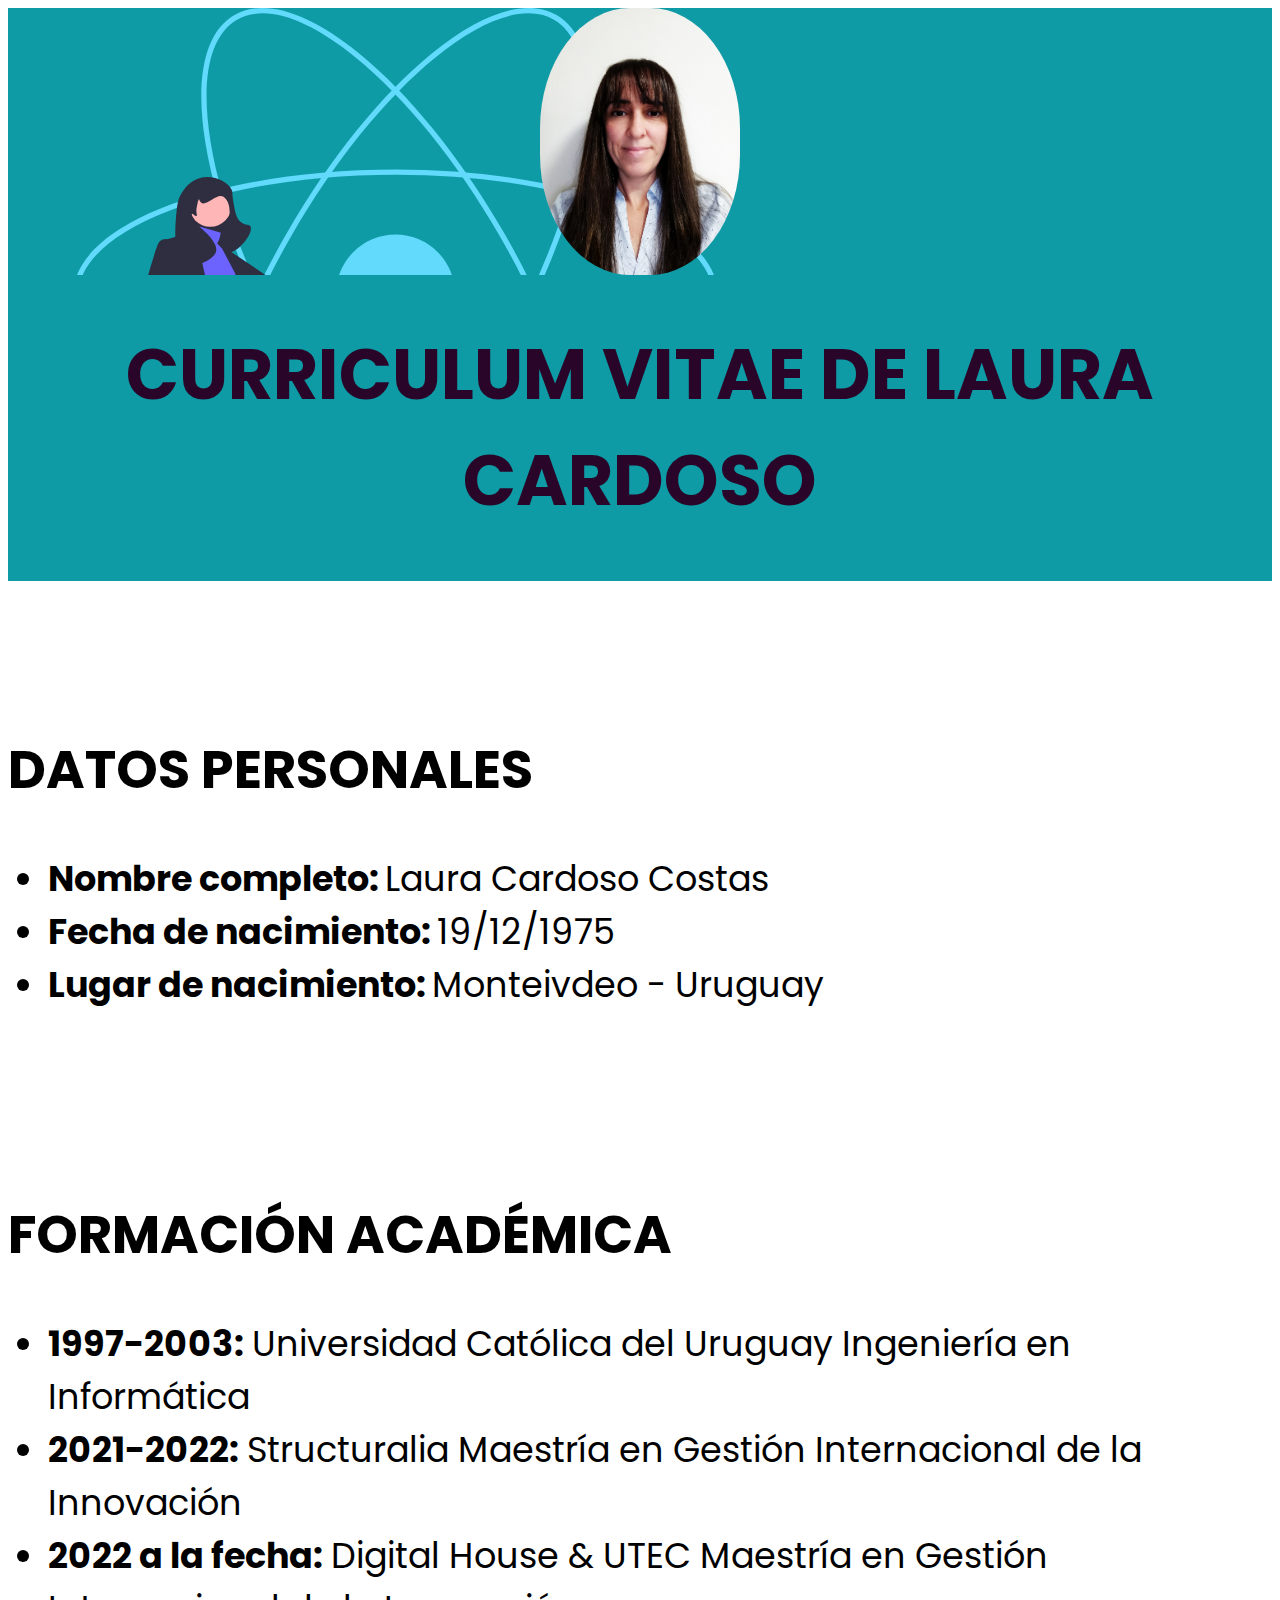
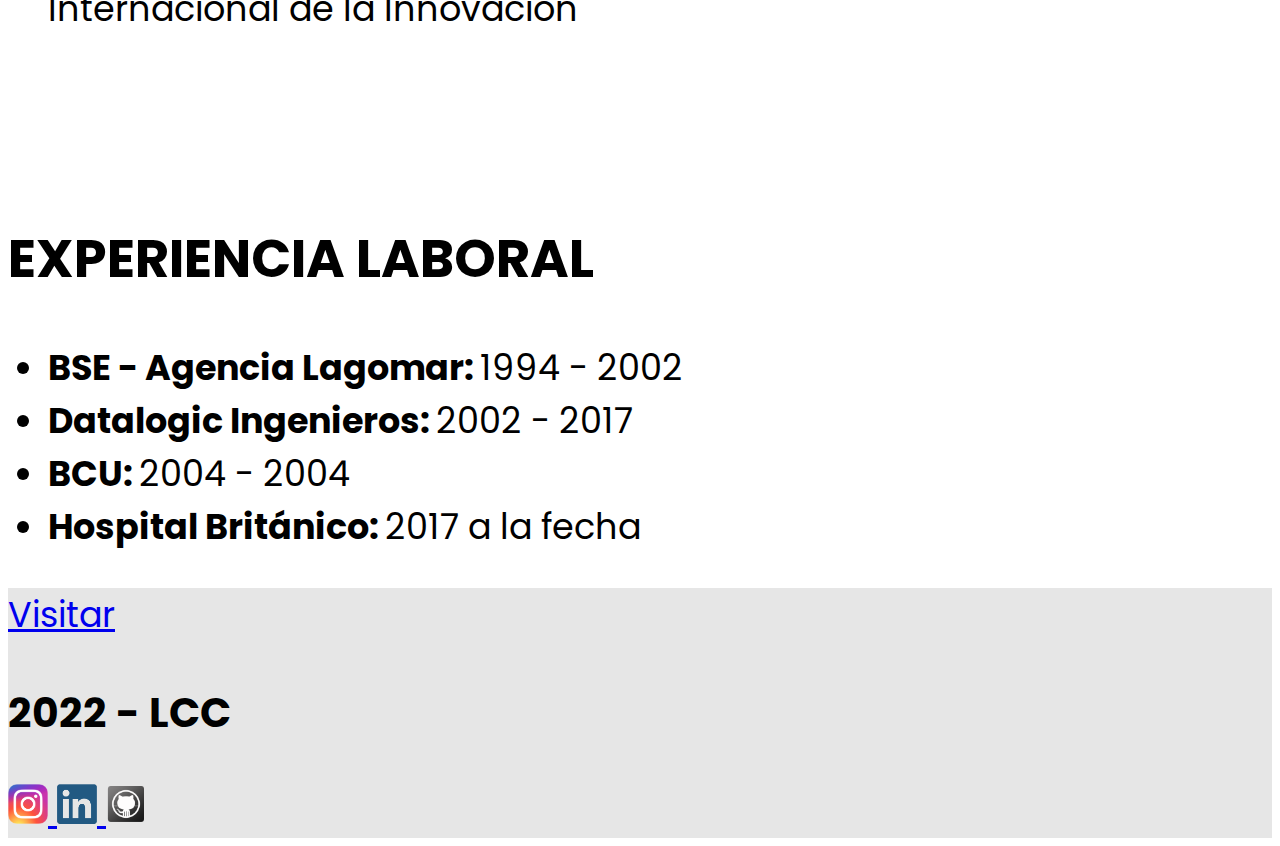
<file: Index.html>
<!DOCTYPE html>
<html lang="en">
<head>
    <meta charset="UTF-8">
    <meta http-equiv="X-UA-Compatible" content="IE=edge">
    <meta name="viewport" content="width=device-width, initial-scale=1.0">
    <title>Document</title>
    <link rel="stylesheet" href="./css/style.css">
    <link rel="preconnect" href="https://fonts.googleapis.com">
    <link rel="preconnect" href="https://fonts.gstatic.com" crossorigin>
    <link href="https://fonts.googleapis.com/css2?family=Poppins:ital,wght@0,200;1,100&display=swap" rel="stylesheet"> 
</head>
<body>
    <header>
        <img class="foto" src="img/fotoLaura.png" alt="Imagen Laura Cardoso">
        <div>
            <h1>CURRICULUM VITAE DE LAURA CARDOSO</h1>
        </div>        
    </header>

    <main>
        <br>
        <br>
        <section>
            <div><h2>DATOS  PERSONALES</h2></div>
            <ul>
                <li> <strong>Nombre completo: </strong> Laura Cardoso Costas</li>
                <li>  <strong>Fecha de nacimiento: </strong> 19/12/1975</li>
                <li> <strong> Lugar de nacimiento: </strong> Monteivdeo - Uruguay</li>
            </ul>
        </section>
        <br>
        <br>
        <section>
            <div><h2>FORMACIÓN ACADÉMICA</h2></div>
            <ul>
                <li><strong>1997-2003:</strong> Universidad Católica del Uruguay
                                        Ingeniería en Informática</li>
                <li><strong>2021-2022:</strong>  Structuralia
                    Maestría en Gestión Internacional de la Innovación</li>
                    <li><strong>2022 a la fecha:</strong>  Digital House & UTEC
                        Maestría en Gestión Internacional de la Innovación</li>
                </ul>
        </section>
        <br>
        <br>
        <section>
            <div><h2>EXPERIENCIA LABORAL</h2></div>
            <ul>
                <li><strong>BSE - Agencia Lagomar: </strong> 1994 - 2002</li>
                <li><strong>Datalogic Ingenieros:  </strong> 2002 - 2017 </li>
                <li><strong>BCU: </strong> 2004 - 2004</li>
                <li><strong>Hospital Británico: </strong> 2017 a la fecha </li>
            </ul>
            
        </section>


        <section>
            </a>
        </section>

    </main>

    <footer>
        
        <a class="linkeo" href="./sobremi.html">Visitar</a> <h3>2022 - LCC</h3> 

        <a href="https://www.instagram.com/lcardosouy/">
            <img class="icono" src="./img/instagram-logo.png" alt="Logo Instagram">
        </a>    

        <a href="https://www.linkedin.com/in/laura-cardoso-uy/">
            <img class="icono" src="./img/linkedin-logo.png" alt="Logo Linkedin">
        </a>

        <a href="https://github.com/lcardoso-uy/">
            <img class="icono" src="./img/github_logo.png" alt="Logo GitHub">
        </a>

    </footer>

</body>
</html>
</file>
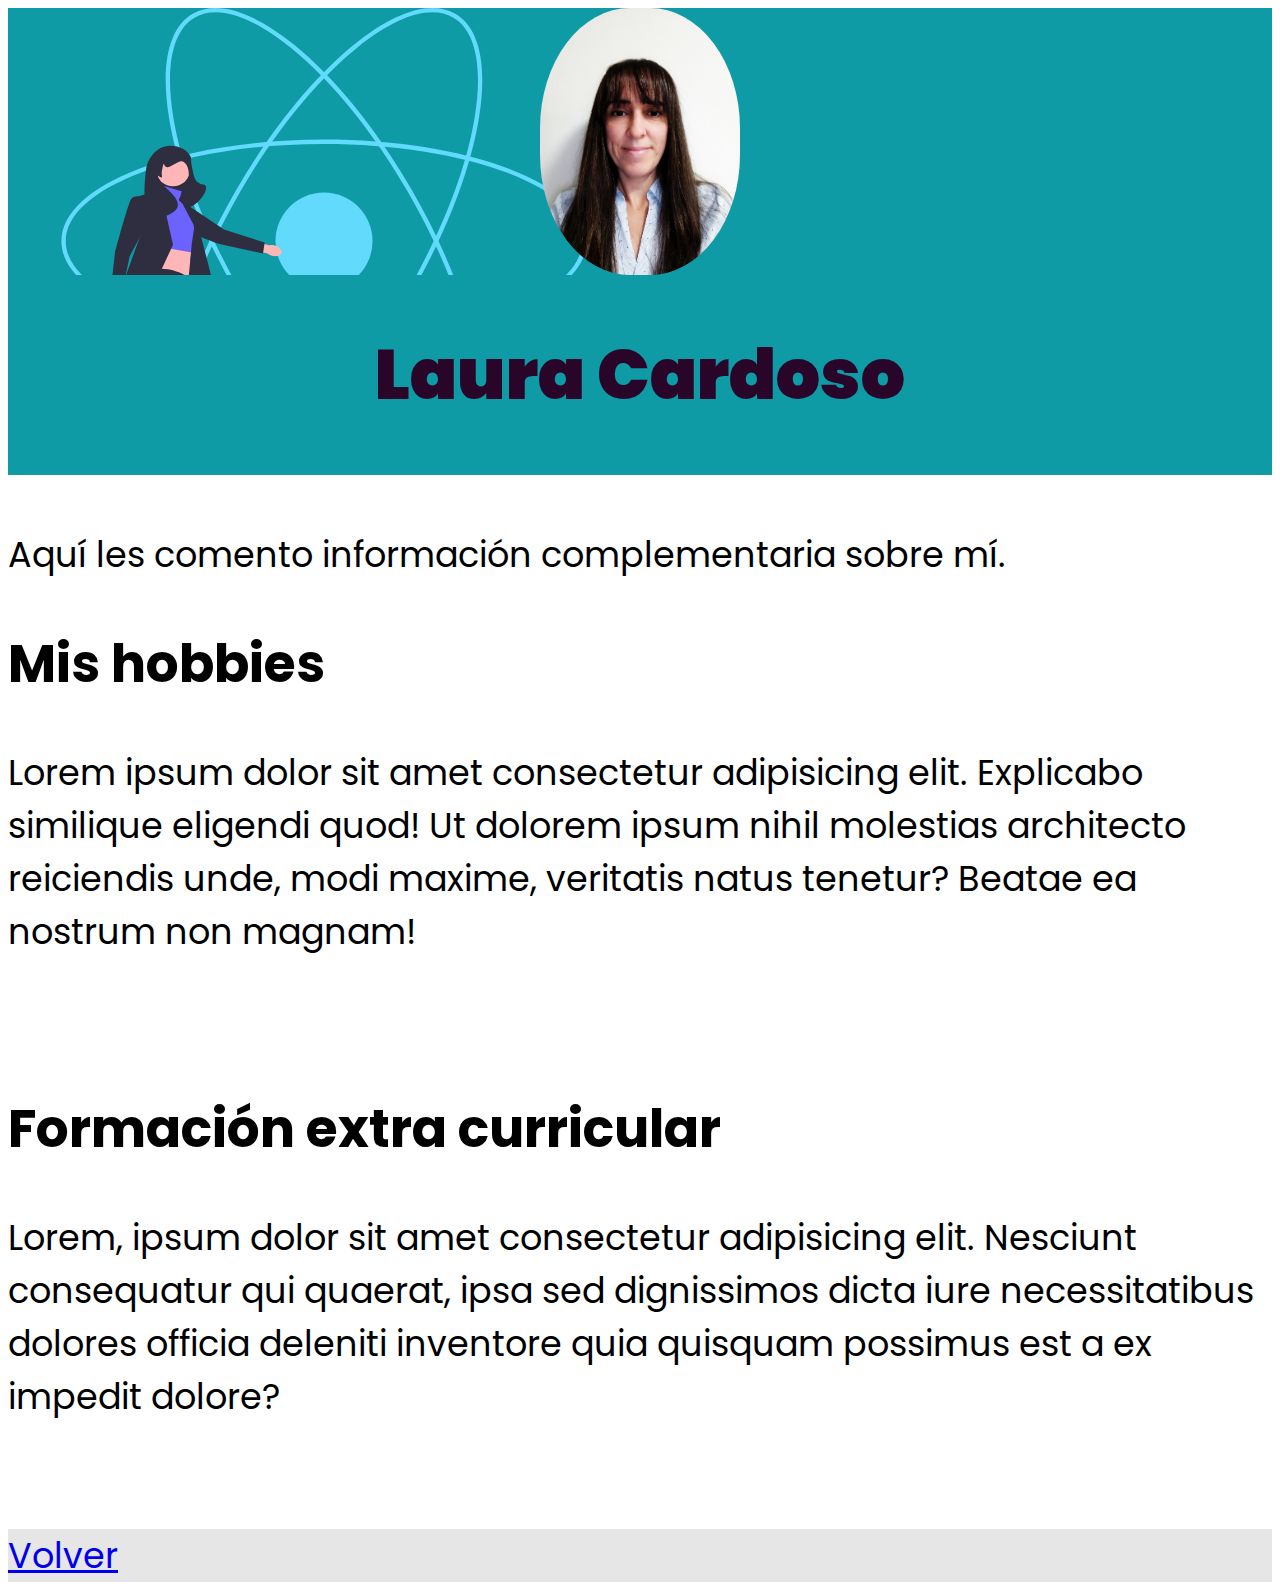
<file: sobremi.html>
<!DOCTYPE html>
<html lang="en">
<head>
    <meta charset="UTF-8">
    <meta http-equiv="X-UA-Compatible" content="IE=edge">
    <meta name="viewport" content="width=device-width, initial-scale=1.0">
    <title>Document</title>
    <link rel="stylesheet" href="./css/style.css">    
    <link rel="preconnect" href="https://fonts.googleapis.com">
    <link rel="preconnect" href="https://fonts.gstatic.com" crossorigin>
    <link href="https://fonts.googleapis.com/css2?family=Poppins:ital,wght@0,200;1,100&display=swap" rel="stylesheet"> 
</head>
<body>
    <header>

        <img class="foto" src="img/fotoLaura.png" alt="Imagen Laura Cardoso">
        <div>
            <h1><strong>Laura Cardoso</strong></h1>
        </div>           

    </header>

    <main>
        <br>
        <div>Aquí les comento información complementaria sobre mí.</div>

        <section>
            <h2>Mis hobbies</h2>
            <p>Lorem ipsum dolor sit amet consectetur adipisicing elit. Explicabo similique eligendi quod! Ut dolorem ipsum nihil molestias architecto reiciendis unde, modi maxime, veritatis natus tenetur? Beatae ea nostrum non magnam!</p>
        </section>
        <br>
        <section>
            <h2>Formación extra curricular</h2>
            <p></p>
        </section>Lorem, ipsum dolor sit amet consectetur adipisicing elit. Nesciunt consequatur qui quaerat, ipsa sed dignissimos dicta iure necessitatibus dolores officia deleniti inventore quia quisquam possimus est a ex impedit dolore?
    </main>

    <br>
    <br>
    
    <footer>
        <a class="linkeo" href="./Index.html">Volver</a>
        
    </footer>

</body>
</html>
</file>
<file: css/style.css>
html {/*font-family: Times New Roman;*/
    font-family: 'Poppins', sans-serif;
    font-size: 35px;
    letter-spacing: 0em;
    text-align: left;
    }

body {
        background-color: #fff;

}

header {
    background-color: #0e9ba5;
    background-image: url('../img/Background_img.svg');
    background-size: contain;
    background-repeat: no-repeat; 
    align-items: center;
    flex-direction: column;
    display: flex;
}

header div h1 {
    color: #290629;
    font-style: bold;
    text-align: center;
}

header div {
    background-color: #0e9ba5;
    width: 100%;
}

.foto {
    width: 200px;
    border-radius: 45%;
}  

footer {
    background-color: #E6E6E6;
}

.icono {
    width: 40px;
    border-radius: 5%;
}  

.linkeo {
        text-align: right;
}
</file>
